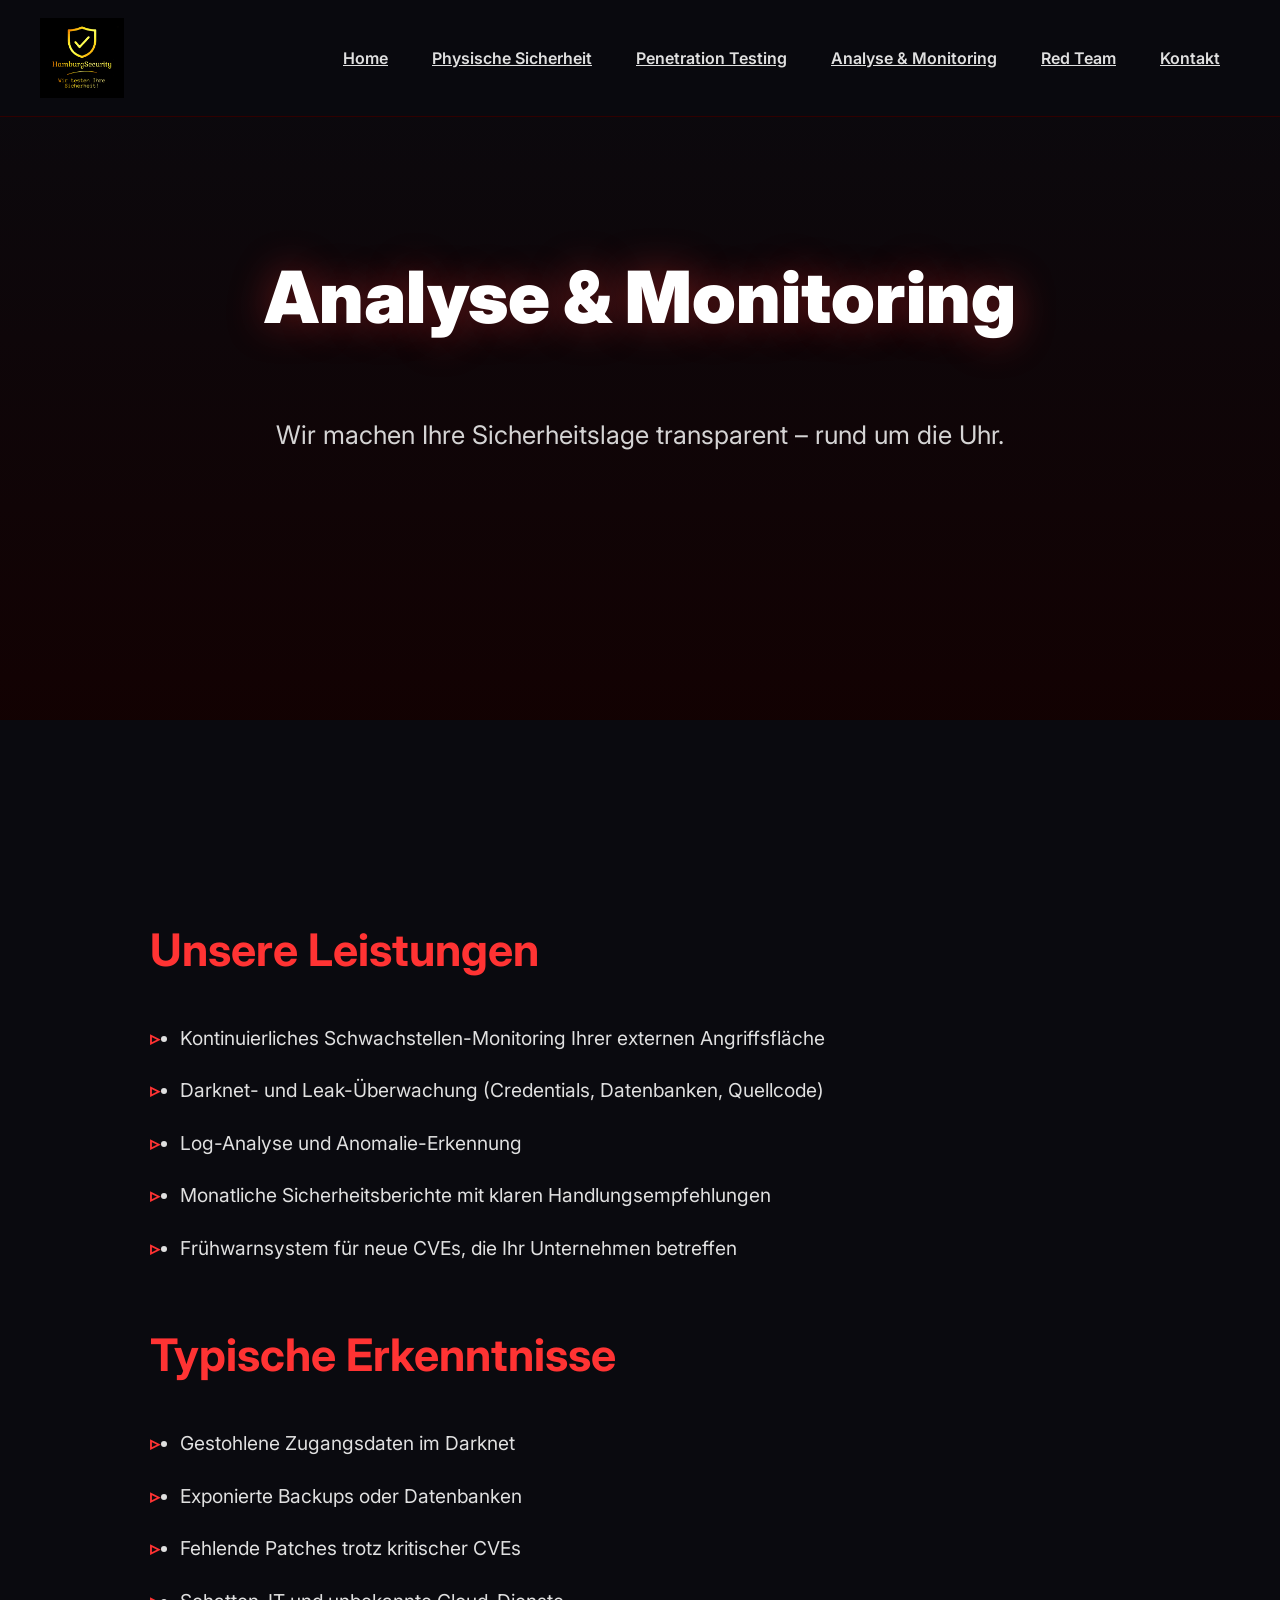
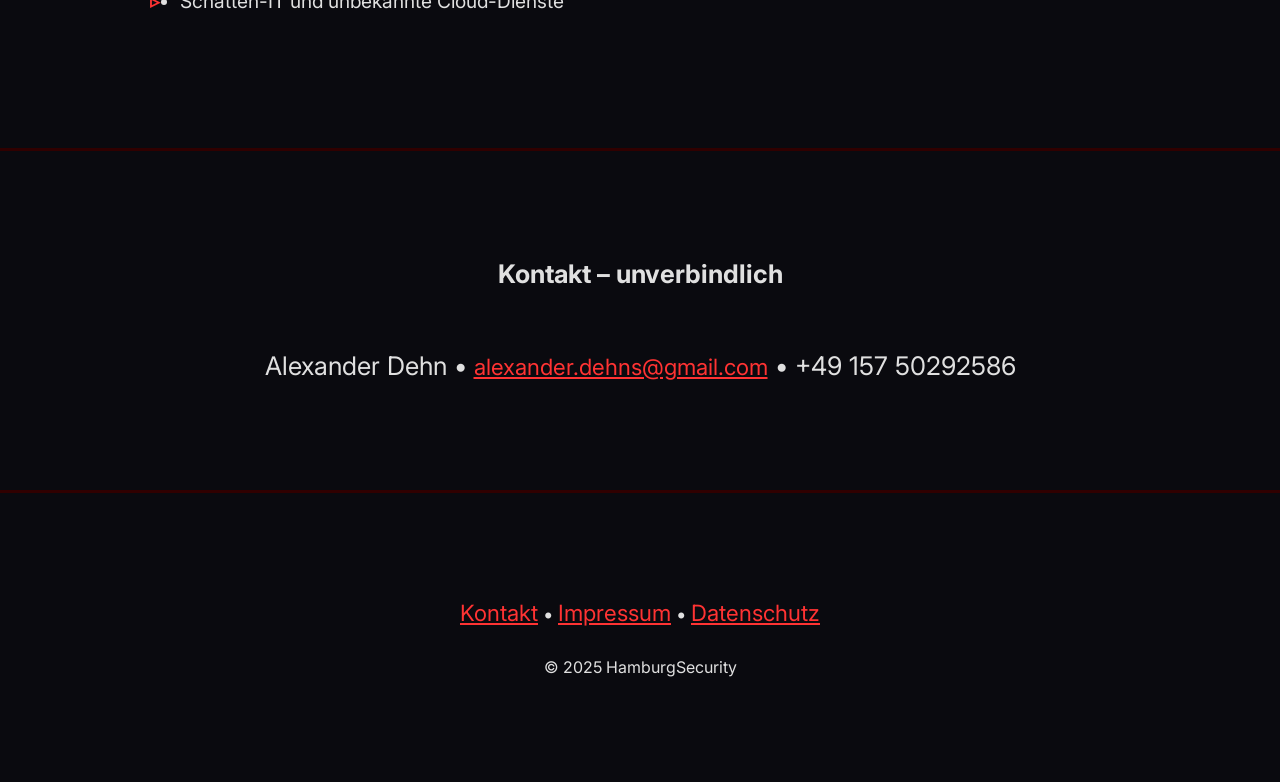
<file: analyse-monitoring.html>
<!DOCTYPE html>
<html lang="de">
<head>
<meta charset="UTF-8">
<meta name="viewport" content="width=device-width, initial-scale=1.0">
<title>Analyse & Monitoring – HamburgSecurity</title>
<link href="https://fonts.googleapis.com/css2?family=Inter:wght@400;600;800;900&display=swap" rel="stylesheet">
<style>
    *{margin:0;padding:0;box-sizing:border-box;}
    body{font-family:'Inter',sans-serif;background:#0a0a0f;color:#e0e0e0;line-height:1.8;}
    header{position:fixed;top:0;width:100%;background:rgba(10,10,15,0.98);backdrop-filter:blur(12px);
        padding:18px 40px;display:flex;justify-content:flex-start;align-items:center;z-index:1000;
        border-bottom:1px solid #300000;}
    header img{height:80px;margin-right:auto;}
    nav{margin-left:auto;}
    nav a{color:#e0e0e0;margin:0 20px;font-weight:600;transition:0.3s;}
    nav a:hover{color:#ff3333;}
    .hero{height:80vh;background:linear-gradient(rgba(10,10,15,0.88),rgba(20,0,0,0.85)),
        url('https://images.unsplash.com/photo-1460925895917-afdab827c52f?q=80&w=2400') center/cover no-repeat;
        display:flex;flex-direction:column;align-items:center;justify-content:center;text-align:center;}
    .hero h1{font-size:4.5rem;font-weight:900;color:#fff;margin-bottom:20px;text-shadow:0 0 40px rgba(255,51,51,0.4);}
    .hero p{font-size:1.6rem;max-width:900px;margin:30px auto;opacity:0.95;}
    .content{padding:140px 60px 100px;max-width:1100px;margin:auto;}
    .content h2{font-size:2.8rem;margin:50px 0 30px;color:#ff3333;}
    .content ul{padding-left:30px;margin:30px 0;}
    .content ul li{margin:18px 0;font-size:1.2rem;position:relative;}
    .content ul li::before{content:"▹";color:#ff3333;position:absolute;left:-30px;font-weight:bold;}
    footer{background:#0a0a0f;padding:100px 40px;text-align:center;border-top:3px solid #300000;}
    footer a{color:#ff3333;font-size:1.4rem;}
    @media(max-width:992px){.hero h1{font-size:3.5rem;}.content{padding-top:100px;padding-left:20px;padding-right:20px;}}
    @media(max-width:576px){.hero h1{font-size:2.8rem;}.content{padding:80px 20px;font-size:1rem;}}
</style>
</head>
<body>

<header>
    <img src="logo.png" alt="HamburgSecurity">
    <nav>
        <a href="index.html">Home</a>
        <a href="physische-sicherheit.html">Physische Sicherheit</a>
        <a href="penetration-testing.html">Penetration Testing</a>
        <a href="analyse-monitoring.html">Analyse & Monitoring</a>
        <a href="red-team.html">Red Team</a>
        <a href="index.html#kontakt">Kontakt</a>
    </nav>
</header>

<section class="hero">
    <h1>Analyse & Monitoring</h1>
    <p>Wir machen Ihre Sicherheitslage transparent – rund um die Uhr.</p>
</section>

<div class="content">
    <h2>Unsere Leistungen</h2>
    <ul>
        <li>Kontinuierliches Schwachstellen-Monitoring Ihrer externen Angriffsfläche</li>
        <li>Darknet- und Leak-Überwachung (Credentials, Datenbanken, Quellcode)</li>
        <li>Log-Analyse und Anomalie-Erkennung</li>
        <li>Monatliche Sicherheitsberichte mit klaren Handlungsempfehlungen</li>
        <li>Frühwarnsystem für neue CVEs, die Ihr Unternehmen betreffen</li>
    </ul>
    <h2>Typische Erkenntnisse</h2>
    <ul>
        <li>Gestohlene Zugangsdaten im Darknet</li>
        <li>Exponierte Backups oder Datenbanken</li>
        <li>Fehlende Patches trotz kritischer CVEs</li>
        <li>Schatten-IT und unbekannte Cloud-Dienste</li>
    </ul>
</div>

<footer>
    <p style="font-size:1.6rem;">
        <strong>Kontakt – unverbindlich</strong><br><br>
        Alexander Dehn • <a href="mailto:alexander.dehns@gmail.com">alexander.dehns@gmail.com</a> • +49 157 50292586
    </p>
</footer>
   <footer>
    <p style="font-size:1.2rem;">
        <a href="index.html#kontakt">Kontakt</a> • 
        <a href="impressum.html">Impressum</a> • 
        <a href="datenschutz.html">Datenschutz</a>
    </p>
    <p style="margin-top:20px;">© 2025 HamburgSecurity</p>
</footer>
   <!-- Versteckter SEO-Boost (Google liebt das, Besucher sehen nichts) -->
<div style="position:absolute;left:-9999px;">
    Red Team Hamburg, Penetration Testing Hamburg, physische Sicherheit Hamburg, 
    Sicherheitsprüfung Hamburg, Ethical Hacking Hamburg, IT-Sicherheit Hamburg, 
    Red Teaming Deutschland, Sicherheitsanalyse Hamburg
</div>

</body>
</html>
</file>
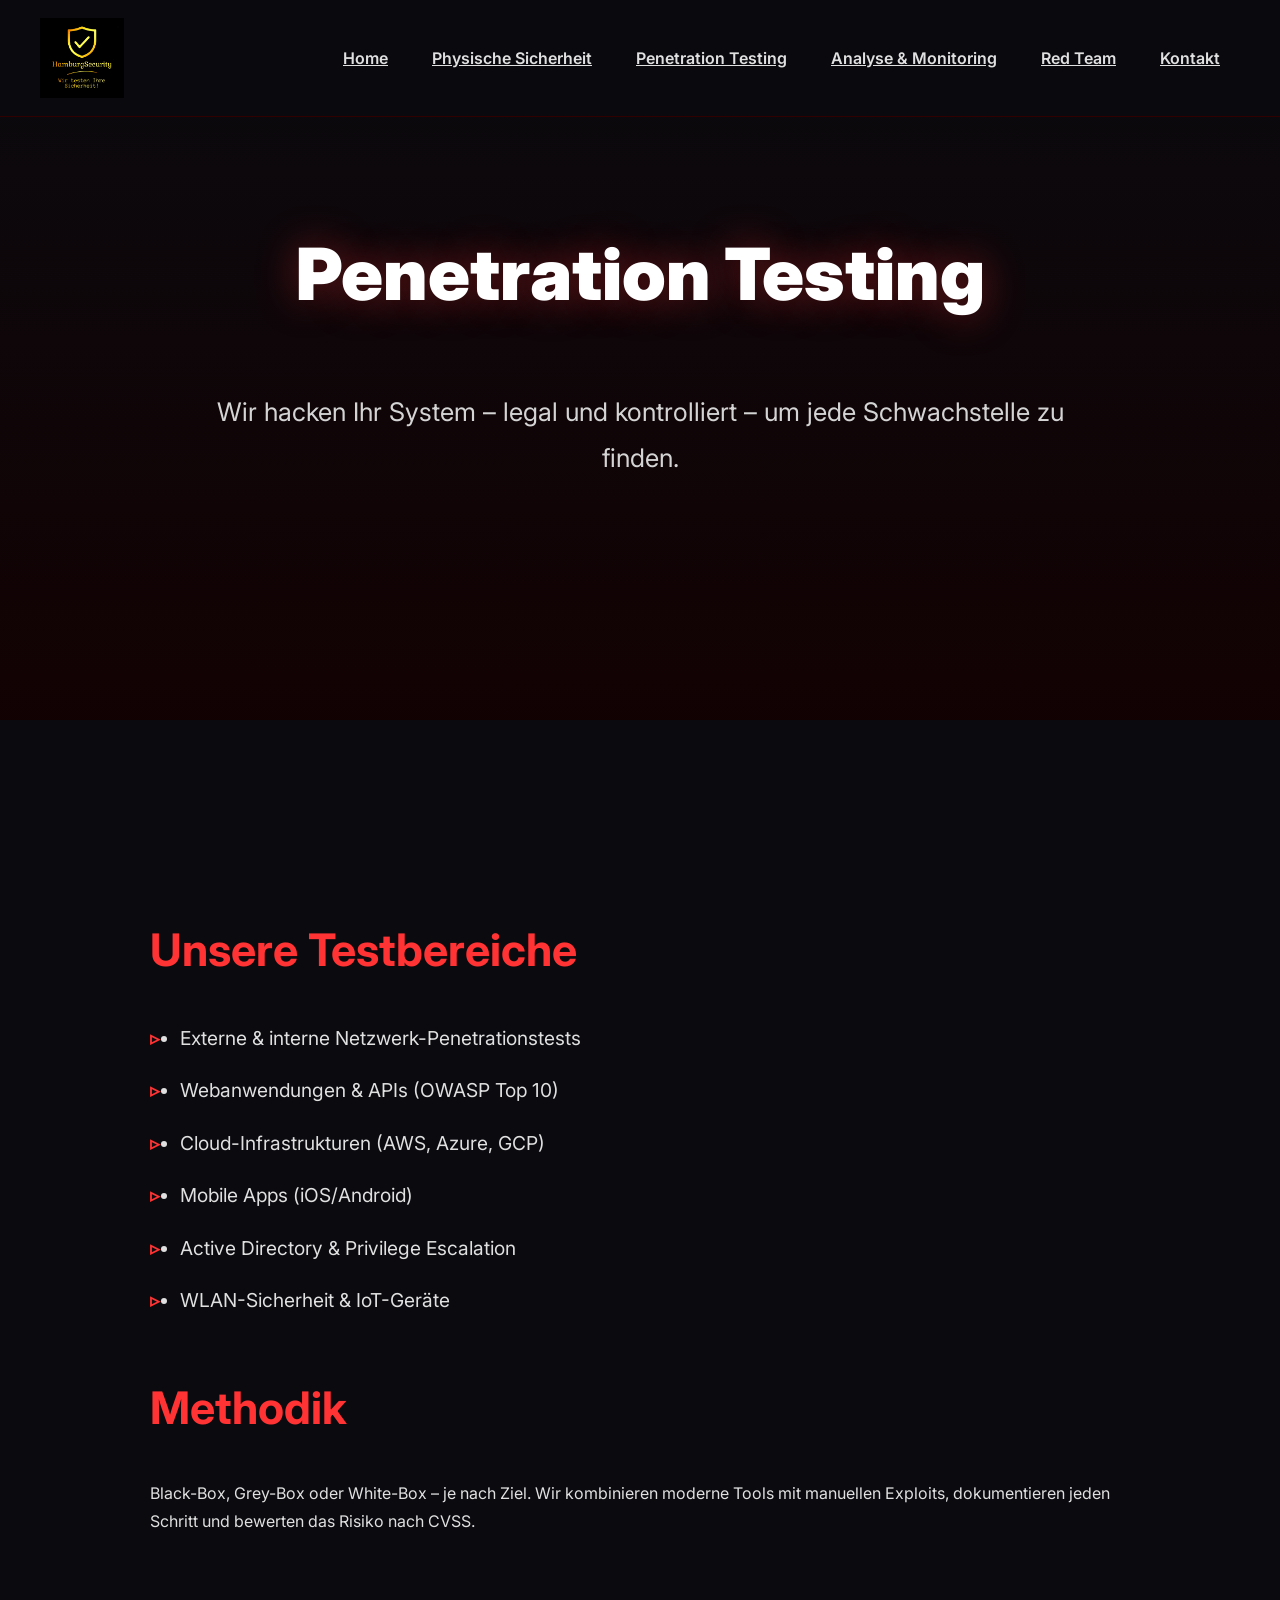
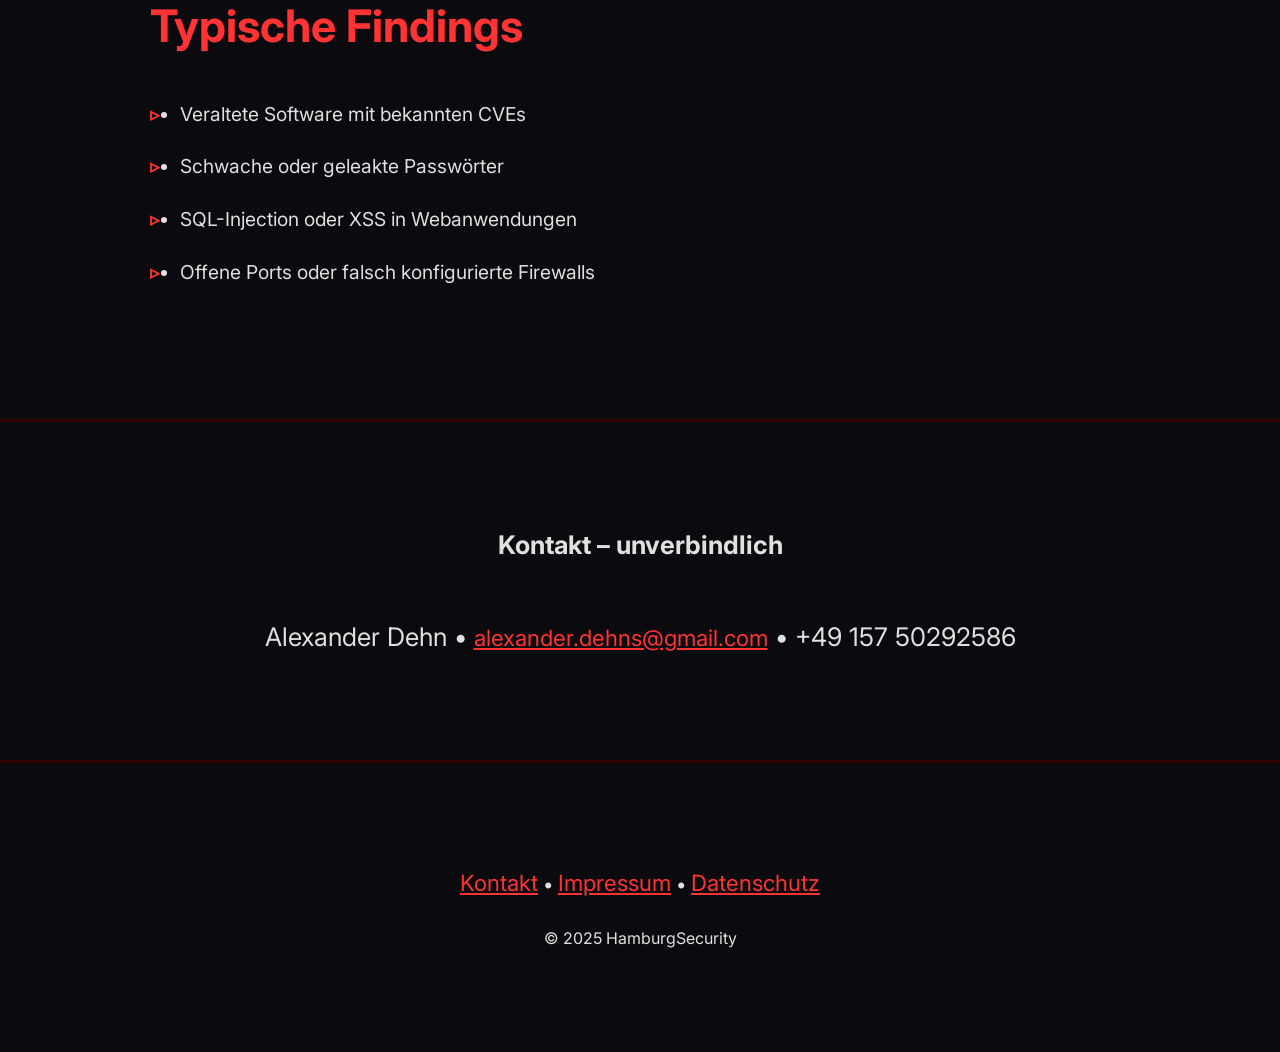
<file: penetration-testing.html>
<!DOCTYPE html>
<html lang="de">
<head>
<meta charset="UTF-8">
<meta name="viewport" content="width=device-width, initial-scale=1.0">
<title>Penetration Testing – HamburgSecurity</title>
<link href="https://fonts.googleapis.com/css2?family=Inter:wght@400;600;800;900&display=swap" rel="stylesheet">
<style>
    *{margin:0;padding:0;box-sizing:border-box;}
    body{font-family:'Inter',sans-serif;background:#0a0a0f;color:#e0e0e0;line-height:1.8;}
    header{position:fixed;top:0;width:100%;background:rgba(10,10,15,0.98);backdrop-filter:blur(12px);
        padding:18px 40px;display:flex;justify-content:flex-start;align-items:center;z-index:1000;
        border-bottom:1px solid #300000;}
    header img{height:80px;margin-right:auto;}
    nav{margin-left:auto;}
    nav a{color:#e0e0e0;margin:0 20px;font-weight:600;transition:0.3s;}
    nav a:hover{color:#ff3333;}
    .hero{height:80vh;background:linear-gradient(rgba(10,10,15,0.88),rgba(20,0,0,0.85)),
        url('https://images.unsplash.com/photo-1555949963-aa79dcee981c?q=80&w=2400') center/cover no-repeat;
        display:flex;flex-direction:column;align-items:center;justify-content:center;text-align:center;}
    .hero h1{font-size:4.5rem;font-weight:900;color:#fff;margin-bottom:20px;text-shadow:0 0 40px rgba(255,51,51,0.4);}
    .hero p{font-size:1.6rem;max-width:900px;margin:30px auto;opacity:0.95;}
    .content{padding:140px 60px 100px;max-width:1100px;margin:auto;}
    .content h2{font-size:2.8rem;margin:50px 0 30px;color:#ff3333;}
    .content ul{padding-left:30px;margin:30px 0;}
    .content ul li{margin:18px 0;font-size:1.2rem;position:relative;}
    .content ul li::before{content:"▹";color:#ff3333;position:absolute;left:-30px;font-weight:bold;}
    footer{background:#0a0a0f;padding:100px 40px;text-align:center;border-top:3px solid #300000;}
    footer a{color:#ff3333;font-size:1.4rem;}
    @media(max-width:992px){.hero h1{font-size:3.5rem;}.content{padding-top:100px;padding-left:20px;padding-right:20px;}}
    @media(max-width:576px){.hero h1{font-size:2.8rem;}.content{padding:80px 20px;font-size:1rem;}}
</style>
</head>
<body>

<header>
    <img src="logo.png" alt="HamburgSecurity">
    <nav>
        <a href="index.html">Home</a>
        <a href="physische-sicherheit.html">Physische Sicherheit</a>
        <a href="penetration-testing.html">Penetration Testing</a>
        <a href="analyse-monitoring.html">Analyse & Monitoring</a>
        <a href="red-team.html">Red Team</a>
        <a href="index.html#kontakt">Kontakt</a>
    </nav>
</header>

<section class="hero">
    <h1>Penetration Testing</h1>
    <p>Wir hacken Ihr System – legal und kontrolliert – um jede Schwachstelle zu finden.</p>
</section>

<div class="content">
    <h2>Unsere Testbereiche</h2>
    <ul>
        <li>Externe & interne Netzwerk-Penetrationstests</li>
        <li>Webanwendungen & APIs (OWASP Top 10)</li>
        <li>Cloud-Infrastrukturen (AWS, Azure, GCP)</li>
        <li>Mobile Apps (iOS/Android)</li>
        <li>Active Directory & Privilege Escalation</li>
        <li>WLAN-Sicherheit & IoT-Geräte</li>
    </ul>
    <h2>Methodik</h2>
    <p>Black-Box, Grey-Box oder White-Box – je nach Ziel. Wir kombinieren moderne Tools mit manuellen Exploits, dokumentieren jeden Schritt und bewerten das Risiko nach CVSS.</p>
    <h2>Typische Findings</h2>
    <ul>
        <li>Veraltete Software mit bekannten CVEs</li>
        <li>Schwache oder geleakte Passwörter</li>
        <li>SQL-Injection oder XSS in Webanwendungen</li>
        <li>Offene Ports oder falsch konfigurierte Firewalls</li>
    </ul>
</div>

<footer>
    <p style="font-size:1.6rem;">
        <strong>Kontakt – unverbindlich</strong><br><br>
        Alexander Dehn • <a href="mailto:alexander.dehns@gmail.com">alexander.dehns@gmail.com</a> • +49 157 50292586
    </p>
</footer>
   <footer>
    <p style="font-size:1.2rem;">
        <a href="index.html#kontakt">Kontakt</a> • 
        <a href="impressum.html">Impressum</a> • 
        <a href="datenschutz.html">Datenschutz</a>
    </p>
    <p style="margin-top:20px;">© 2025 HamburgSecurity</p>
</footer>
   <!-- Versteckter SEO-Boost (Google liebt das, Besucher sehen nichts) -->
<div style="position:absolute;left:-9999px;">
    Red Team Hamburg, Penetration Testing Hamburg, physische Sicherheit Hamburg, 
    Sicherheitsprüfung Hamburg, Ethical Hacking Hamburg, IT-Sicherheit Hamburg, 
    Red Teaming Deutschland, Sicherheitsanalyse Hamburg
</div>

</body>
</html>
</file>
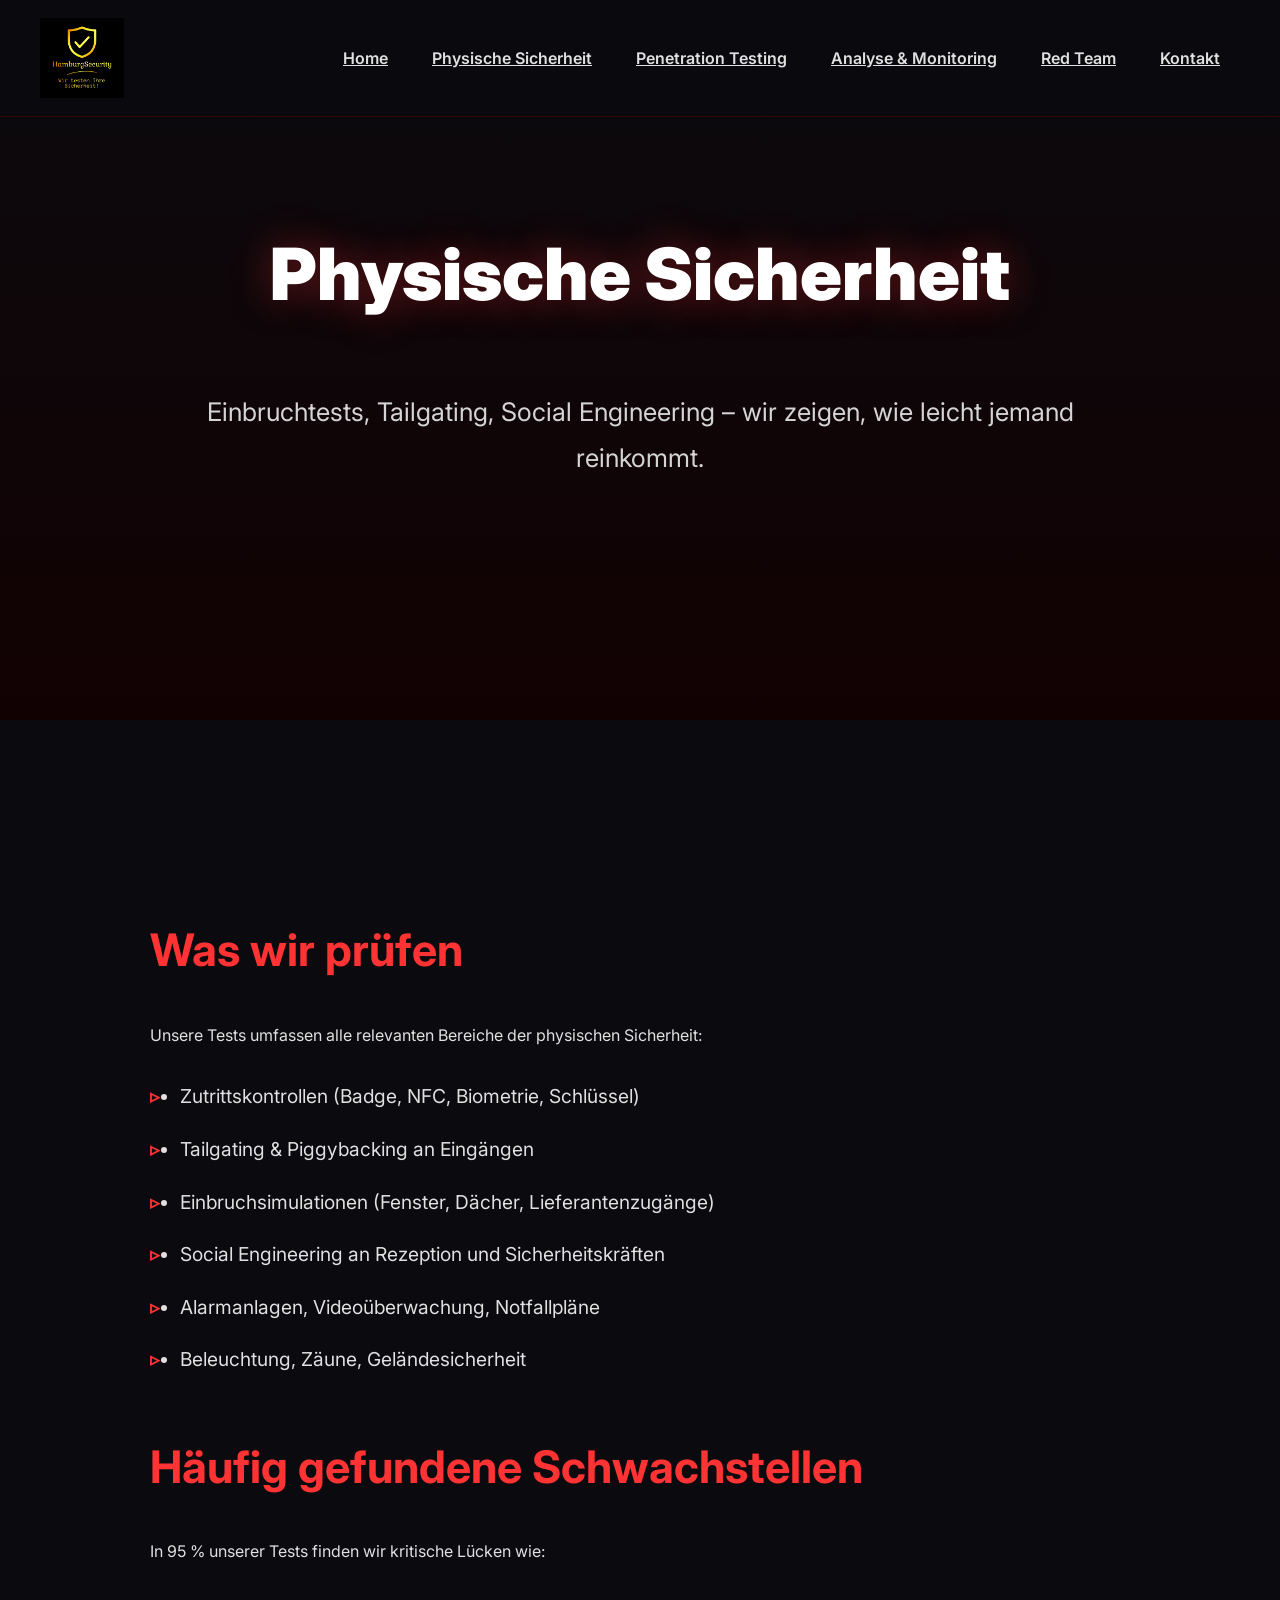
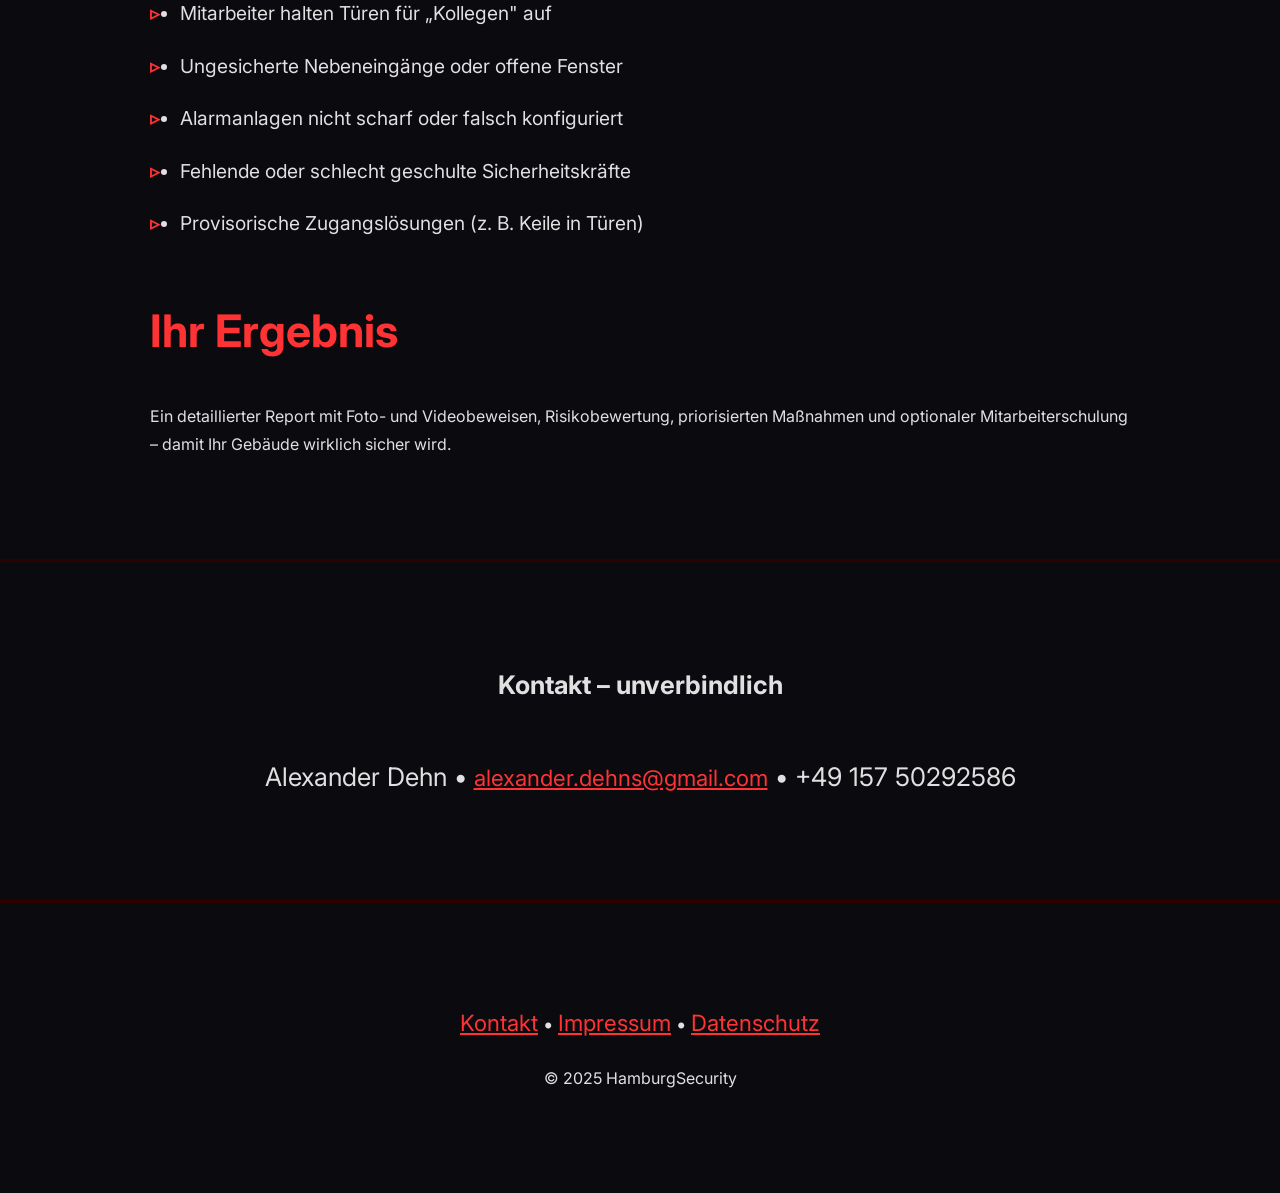
<file: physische-sicherheit.html>
<!DOCTYPE html>
<html lang="de">
<head>
<meta charset="UTF-8">
<meta name="viewport" content="width=device-width, initial-scale=1.0">
<title>Physische Sicherheit – HamburgSecurity</title>
<link href="https://fonts.googleapis.com/css2?family=Inter:wght@400;600;800;900&display=swap" rel="stylesheet">
<style>
    *{margin:0;padding:0;box-sizing:border-box;}
    body{font-family:'Inter',sans-serif;background:#0a0a0f;color:#e0e0e0;line-height:1.8;}
    header{position:fixed;top:0;width:100%;background:rgba(10,10,15,0.98);backdrop-filter:blur(12px);
        padding:18px 40px;display:flex;justify-content:flex-start;align-items:center;z-index:1000;
        border-bottom:1px solid #300000;}
    header img{height:80px;margin-right:auto;}
    nav{margin-left:auto;}
    nav a{color:#e0e0e0;margin:0 20px;font-weight:600;transition:0.3s;}
    nav a:hover{color:#ff3333;}
    .hero{height:80vh;background:linear-gradient(rgba(10,10,15,0.88),rgba(20,0,0,0.85)),
        url('https://images.unsplash.com/photo-1600880292203-757bb62b4baf?w=2400') center/cover no-repeat;
        display:flex;flex-direction:column;align-items:center;justify-content:center;text-align:center;}
    .hero h1{font-size:4.5rem;font-weight:900;color:#fff;margin-bottom:20px;text-shadow:0 0 40px rgba(255,51,51,0.4);}
    .hero p{font-size:1.6rem;max-width:900px;margin:30px auto;opacity:0.95;}
    .content{padding:140px 60px 100px;max-width:1100px;margin:auto;}
    .content h2{font-size:2.8rem;margin:50px 0 30px;color:#ff3333;}
    .content ul{padding-left:30px;margin:30px 0;}
    .content ul li{margin:18px 0;font-size:1.2rem;position:relative;}
    .content ul li::before{content:"▹";color:#ff3333;position:absolute;left:-30px;font-weight:bold;}
    footer{background:#0a0a0f;padding:100px 40px;text-align:center;border-top:3px solid #300000;}
    footer a{color:#ff3333;font-size:1.4rem;}
    @media(max-width:992px){.hero h1{font-size:3.5rem;}.content{padding-top:100px;padding-left:20px;padding-right:20px;}}
    @media(max-width:576px){.hero h1{font-size:2.8rem;}.content{padding:80px 20px;font-size:1rem;}}
</style>
</head>
<body>

<header>
    <img src="logo.png" alt="HamburgSecurity">
    <nav>
        <a href="index.html">Home</a>
        <a href="physische-sicherheit.html">Physische Sicherheit</a>
        <a href="penetration-testing.html">Penetration Testing</a>
        <a href="analyse-monitoring.html">Analyse & Monitoring</a>
        <a href="red-team.html">Red Team</a>
        <a href="index.html#kontakt">Kontakt</a>
    </nav>
</header>

<section class="hero">
    <h1>Physische Sicherheit</h1>
    <p>Einbruchtests, Tailgating, Social Engineering – wir zeigen, wie leicht jemand reinkommt.</p>
</section>

<div class="content">
    <h2>Was wir prüfen</h2>
    <p>Unsere Tests umfassen alle relevanten Bereiche der physischen Sicherheit:</p>
    <ul>
        <li>Zutrittskontrollen (Badge, NFC, Biometrie, Schlüssel)</li>
        <li>Tailgating & Piggybacking an Eingängen</li>
        <li>Einbruchsimulationen (Fenster, Dächer, Lieferantenzugänge)</li>
        <li>Social Engineering an Rezeption und Sicherheitskräften</li>
        <li>Alarmanlagen, Videoüberwachung, Notfallpläne</li>
        <li>Beleuchtung, Zäune, Geländesicherheit</li>
    </ul>

    <h2>Häufig gefundene Schwachstellen</h2>
    <p>In 95 % unserer Tests finden wir kritische Lücken wie:</p>
    <ul>
        <li>Mitarbeiter halten Türen für „Kollegen" auf</li>
        <li>Ungesicherte Nebeneingänge oder offene Fenster</li>
        <li>Alarmanlagen nicht scharf oder falsch konfiguriert</li>
        <li>Fehlende oder schlecht geschulte Sicherheitskräfte</li>
        <li>Provisorische Zugangslösungen (z. B. Keile in Türen)</li>
    </ul>

    <h2>Ihr Ergebnis</h2>
    <p>Ein detaillierter Report mit Foto- und Videobeweisen, Risikobewertung, priorisierten Maßnahmen und optionaler Mitarbeiterschulung – damit Ihr Gebäude wirklich sicher wird.</p>
</div>

<footer>
    <p style="font-size:1.6rem;">
        <strong>Kontakt – unverbindlich</strong><br><br>
        Alexander Dehn • <a href="mailto:alexander.dehns@gmail.com">alexander.dehns@gmail.com</a> • +49 157 50292586
    </p>
</footer>
   <footer>
    <p style="font-size:1.2rem;">
        <a href="index.html#kontakt">Kontakt</a> • 
        <a href="impressum.html">Impressum</a> • 
        <a href="datenschutz.html">Datenschutz</a>
    </p>
    <p style="margin-top:20px;">© 2025 HamburgSecurity</p>
</footer>
   <!-- Versteckter SEO-Boost (Google liebt das, Besucher sehen nichts) -->
<div style="position:absolute;left:-9999px;">
    Red Team Hamburg, Penetration Testing Hamburg, physische Sicherheit Hamburg, 
    Sicherheitsprüfung Hamburg, Ethical Hacking Hamburg, IT-Sicherheit Hamburg, 
    Red Teaming Deutschland, Sicherheitsanalyse Hamburg
</div>

</body>
</html>
</file>
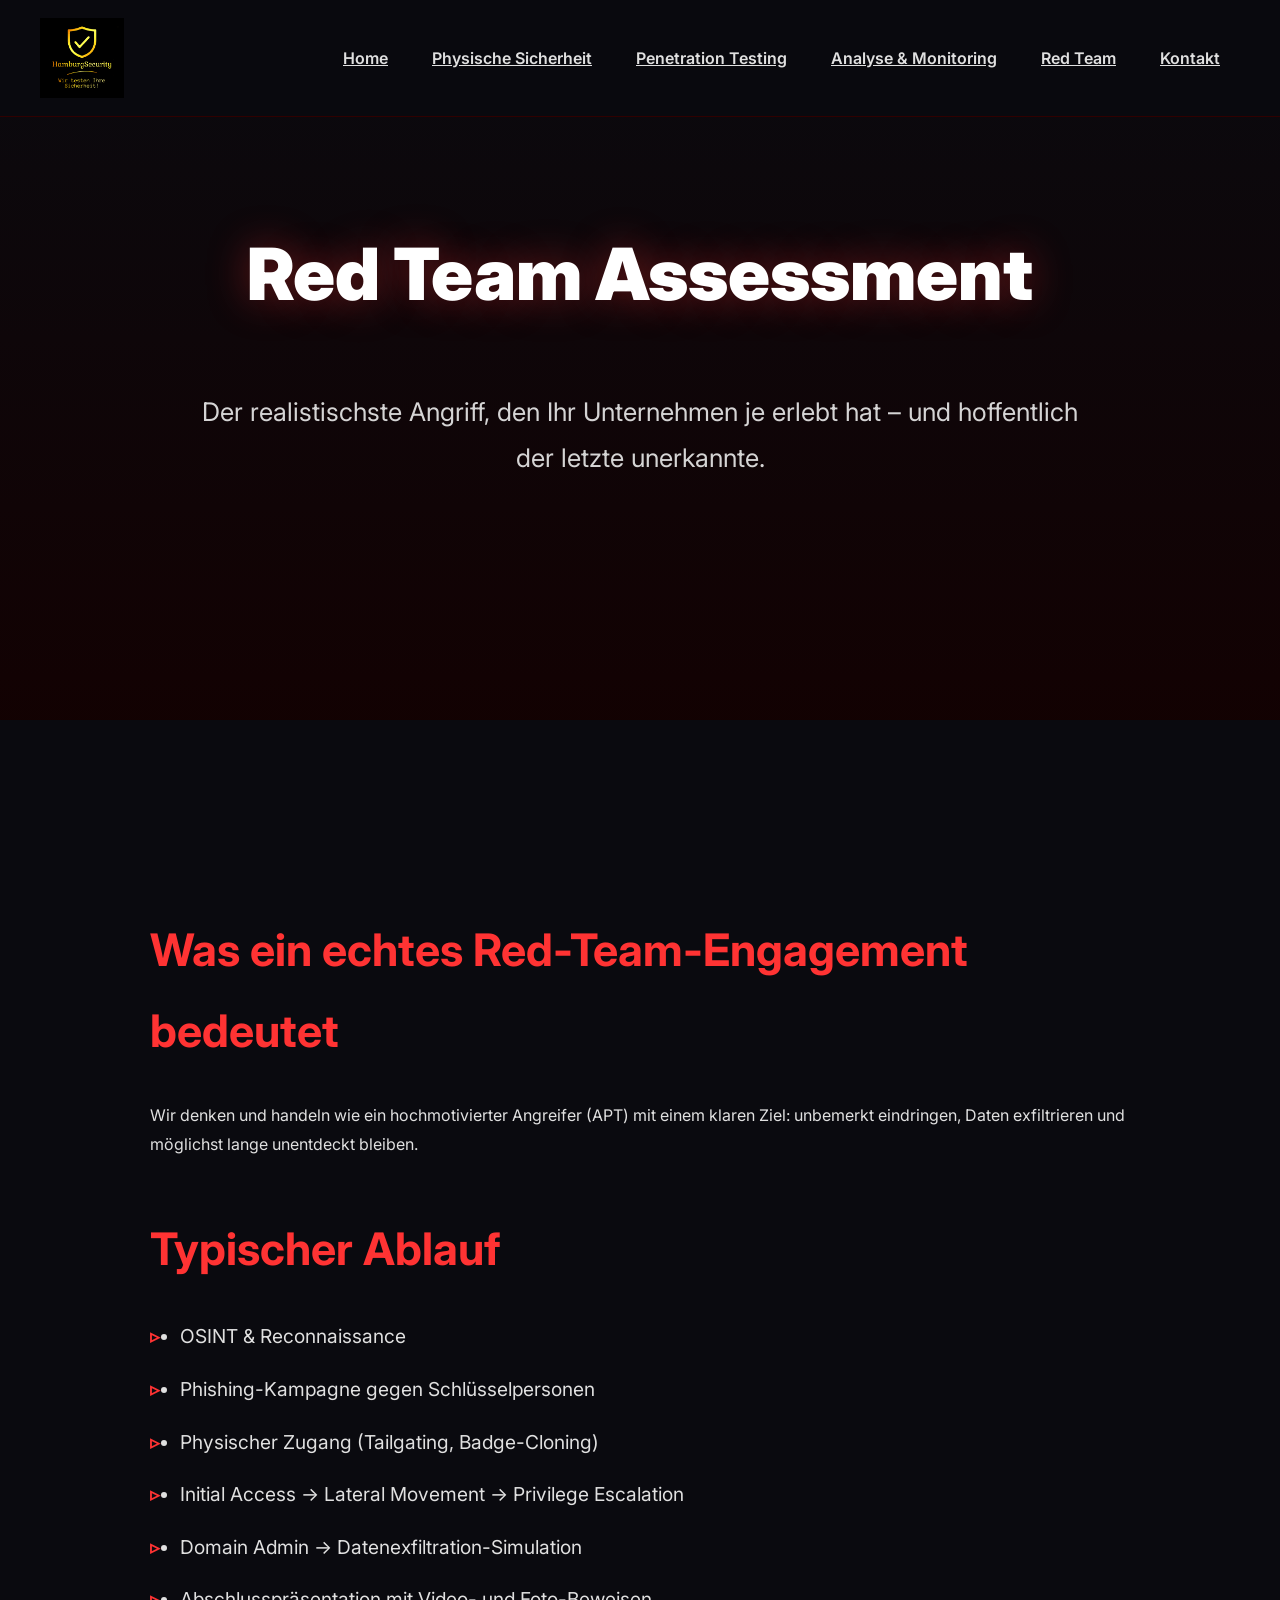
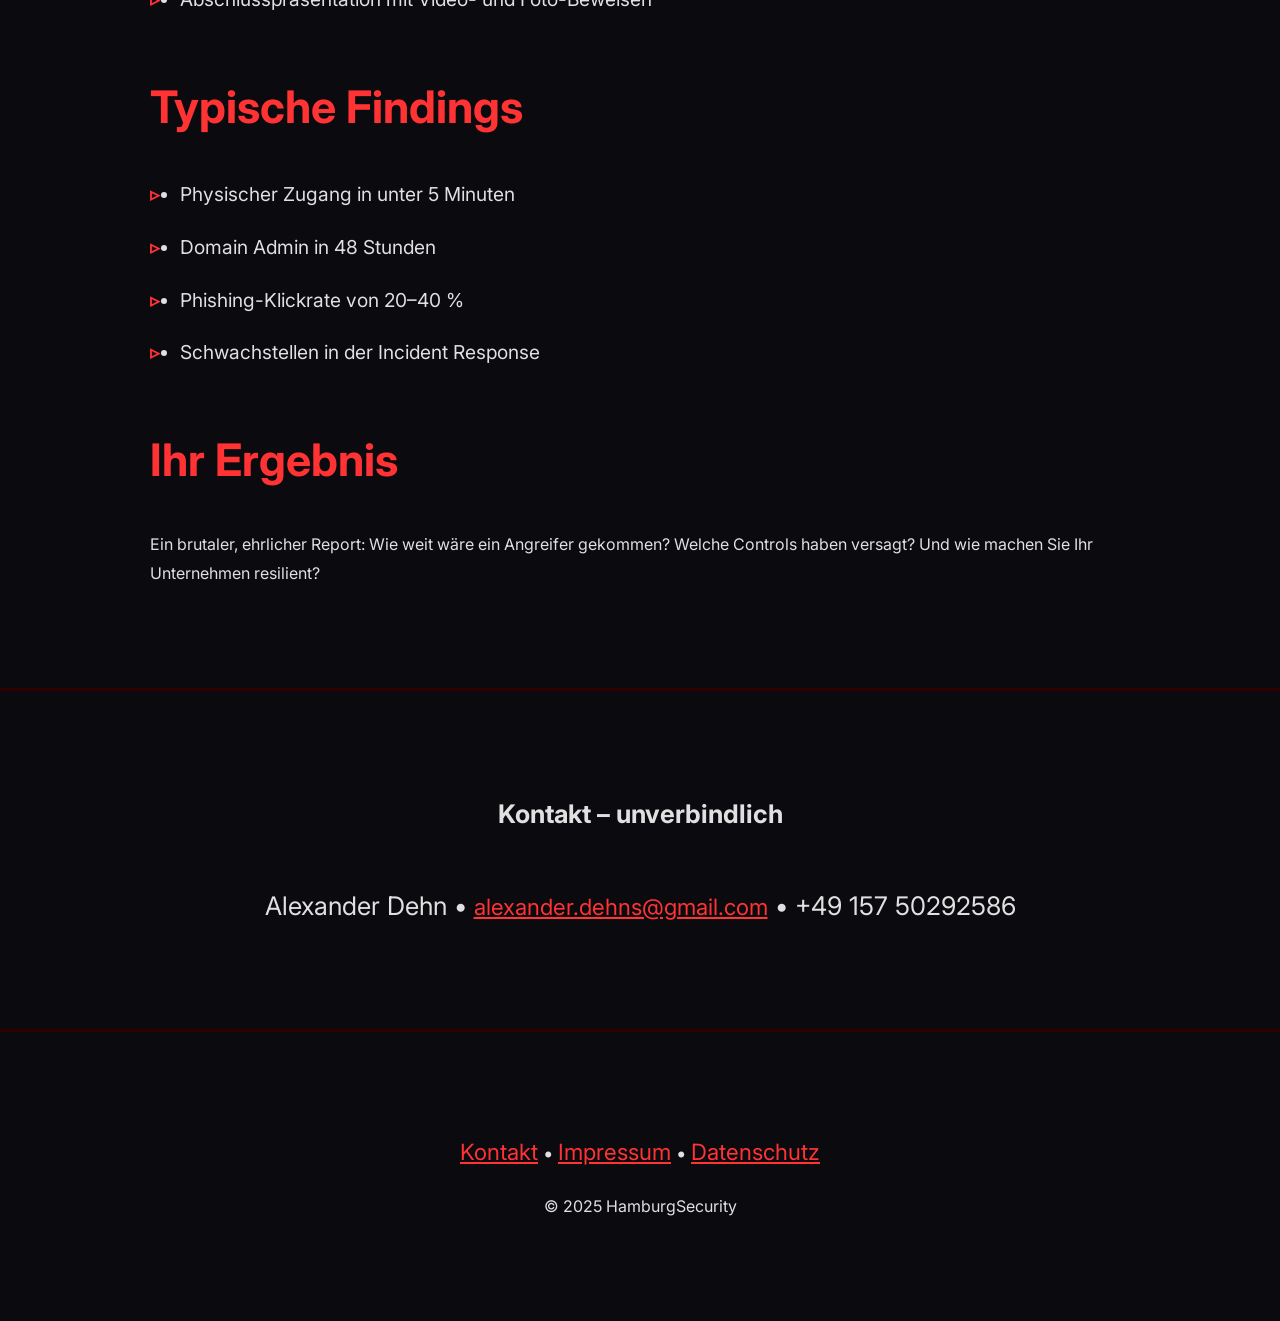
<file: red-team.html>
<!DOCTYPE html>
<html lang="de">
<head>
<meta charset="UTF-8">
<meta name="viewport" content="width=device-width, initial-scale=1.0">
<title>Red Team – HamburgSecurity</title>
<link href="https://fonts.googleapis.com/css2?family=Inter:wght@400;600;800;900&display=swap" rel="stylesheet">
<style>
    *{margin:0;padding:0;box-sizing:border-box;}
    body{font-family:'Inter',sans-serif;background:#0a0a0f;color:#e0e0e0;line-height:1.8;}
    header{position:fixed;top:0;width:100%;background:rgba(10,10,15,0.98);backdrop-filter:blur(12px);
        padding:18px 40px;display:flex;justify-content:flex-start;align-items:center;z-index:1000;
        border-bottom:1px solid #300000;}
    header img{height:80px;margin-right:auto;}
    nav{margin-left:auto;}
    nav a{color:#e0e0e0;margin:0 20px;font-weight:600;transition:0.3s;}
    nav a:hover{color:#ff3333;}
    .hero{height:80vh;background:linear-gradient(rgba(10,10,15,0.88),rgba(20,0,0,0.85)),
        url('https://images.unsplash.com/photo-1510511459019-5dda7724fd87?q=80&w=2400') center/cover no-repeat;
        display:flex;flex-direction:column;align-items:center;justify-content:center;text-align:center;}
    .hero h1{font-size:4.5rem;font-weight:900;color:#fff;margin-bottom:20px;text-shadow:0 0 40px rgba(255,51,51,0.4);}
    .hero p{font-size:1.6rem;max-width:900px;margin:30px auto;opacity:0.95;}
    .content{padding:140px 60px 100px;max-width:1100px;margin:auto;}
    .content h2{font-size:2.8rem;margin:50px 0 30px;color:#ff3333;}
    .content ul{padding-left:30px;margin:30px 0;}
    .content ul li{margin:18px 0;font-size:1.2rem;position:relative;}
    .content ul li::before{content:"▹";color:#ff3333;position:absolute;left:-30px;font-weight:bold;}
    footer{background:#0a0a0f;padding:100px 40px;text-align:center;border-top:3px solid #300000;}
    footer a{color:#ff3333;font-size:1.4rem;}
    @media(max-width:992px){.hero h1{font-size:3.5rem;}.content{padding-top:100px;padding-left:20px;padding-right:20px;}}
    @media(max-width:576px){.hero h1{font-size:2.8rem;}.content{padding:80px 20px;font-size:1rem;}}
</style>
</head>
<body>

<header>
    <img src="logo.png" alt="HamburgSecurity">
    <nav>
        <a href="index.html">Home</a>
        <a href="physische-sicherheit.html">Physische Sicherheit</a>
        <a href="penetration-testing.html">Penetration Testing</a>
        <a href="analyse-monitoring.html">Analyse & Monitoring</a>
        <a href="red-team.html">Red Team</a>
        <a href="index.html#kontakt">Kontakt</a>
    </nav>
</header>

<section class="hero">
    <h1>Red Team Assessment</h1>
    <p>Der realistischste Angriff, den Ihr Unternehmen je erlebt hat – und hoffentlich der letzte unerkannte.</p>
</section>

<div class="content">
    <h2>Was ein echtes Red-Team-Engagement bedeutet</h2>
    <p>Wir denken und handeln wie ein hochmotivierter Angreifer (APT) mit einem klaren Ziel: unbemerkt eindringen, Daten exfiltrieren und möglichst lange unentdeckt bleiben.</p>

    <h2>Typischer Ablauf</h2>
    <ul>
        <li>OSINT & Reconnaissance</li>
        <li>Phishing-Kampagne gegen Schlüsselpersonen</li>
        <li>Physischer Zugang (Tailgating, Badge-Cloning)</li>
        <li>Initial Access → Lateral Movement → Privilege Escalation</li>
        <li>Domain Admin → Datenexfiltration-Simulation</li>
        <li>Abschlusspräsentation mit Video- und Foto-Beweisen</li>
    </ul>

    <h2>Typische Findings</h2>
    <ul>
        <li>Physischer Zugang in unter 5 Minuten</li>
        <li>Domain Admin in 48 Stunden</li>
        <li>Phishing-Klickrate von 20–40 %</li>
        <li>Schwachstellen in der Incident Response</li>
    </ul>

    <h2>Ihr Ergebnis</h2>
    <p>Ein brutaler, ehrlicher Report: Wie weit wäre ein Angreifer gekommen? Welche Controls haben versagt? Und wie machen Sie Ihr Unternehmen resilient?</p>
</div>

<footer>
    <p style="font-size:1.6rem;">
        <strong>Kontakt – unverbindlich</strong><br><br>
        Alexander Dehn • <a href="mailto:alexander.dehns@gmail.com">alexander.dehns@gmail.com</a> • +49 157 50292586
    </p>
</footer>
   <footer>
    <p style="font-size:1.2rem;">
        <a href="index.html#kontakt">Kontakt</a> • 
        <a href="impressum.html">Impressum</a> • 
        <a href="datenschutz.html">Datenschutz</a>
    </p>
    <p style="margin-top:20px;">© 2025 HamburgSecurity</p>
</footer>
   <!-- Versteckter SEO-Boost (Google liebt das, Besucher sehen nichts) -->
<div style="position:absolute;left:-9999px;">
    Red Team Hamburg, Penetration Testing Hamburg, physische Sicherheit Hamburg, 
    Sicherheitsprüfung Hamburg, Ethical Hacking Hamburg, IT-Sicherheit Hamburg, 
    Red Teaming Deutschland, Sicherheitsanalyse Hamburg
</div>

</body>
</html>
</file>
